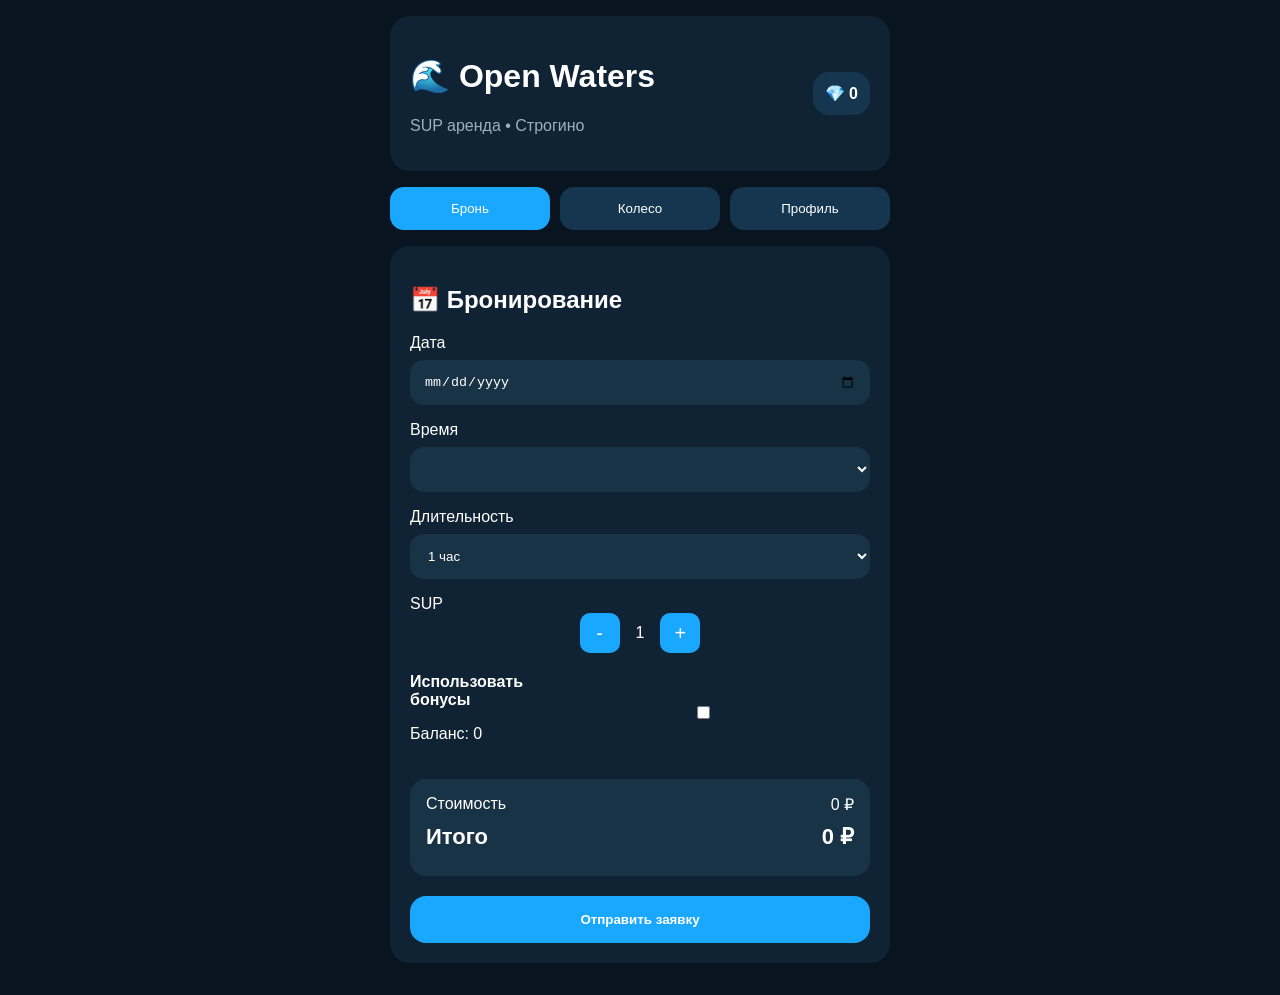
<file: index.html>
<!DOCTYPE html>
<html lang="ru">
<head>
  <meta charset="UTF-8">
  <meta name="viewport" content="width=device-width, initial-scale=1.0">
  <title>Open Waters</title>
  <script src="https://telegram.org/js/telegram-web-app.js"></script>
  <link rel="stylesheet" href="style.css">
</head>
<body>

<div class="container">

  <div class="header card">
    <div>
      <h1>🌊 Open Waters</h1>
      <p>SUP аренда • Строгино</p>
    </div>

    <div class="bonus-chip">
      💎 <span id="bonusBalance">0</span>
    </div>
  </div>

  <div class="tabs">
    <button class="tab active" data-tab="booking">Бронь</button>
    <button class="tab" data-tab="wheel">Колесо</button>
    <button class="tab" data-tab="profile">Профиль</button>
  </div>

  <div class="tab-content active" id="booking-tab">

    <div class="card">
      <h2>📅 Бронирование</h2>

      <label>Дата</label>
      <input type="date" id="date">

      <label>Время</label>
      <select id="time"></select>

      <label>Длительность</label>
      <select id="duration">
        <option value="1">1 час</option>
        <option value="2">2 часа</option>
        <option value="3">3 часа</option>
      </select>

      <label>SUP</label>
      <div class="counter">
        <button onclick="changeSup(-1)">-</button>
        <span id="supCount">1</span>
        <button onclick="changeSup(1)">+</button>
      </div>

      <div class="bonus-box">
        <div>
          <strong>Использовать бонусы</strong>
          <p>Баланс: <span id="bonusBalance2">0</span></p>
        </div>

        <input type="checkbox" id="useBonus">
      </div>

      <div class="price-box">
        <div class="price-row">
          <span>Стоимость</span>
          <span id="price">0 ₽</span>
        </div>

        <div class="price-row total">
          <span>Итого</span>
          <span id="total">0 ₽</span>
        </div>
      </div>

      <button class="main-btn" onclick="createBooking()">
        Отправить заявку
      </button>
    </div>
  </div>

  <div class="tab-content" id="wheel-tab">

    <div class="card center">
      <h2>🎰 Колесо удачи</h2>

      <div class="wheel-wrapper">

        <div class="pointer"></div>

        <div class="wheel" id="wheel">
          <div class="wheel-center">🌊</div>
        </div>
      </div>

      <button class="main-btn" onclick="spinWheel()">
        Крутить
      </button>

      <p id="wheelResult">Удачи 🍀</p>
    </div>
  </div>

  <div class="tab-content" id="profile-tab">

    <div class="card">
      <h2>👤 Профиль</h2>

      <div class="profile-row">
        <span>Имя</span>
        <strong id="profileName"></strong>
      </div>

      <div class="profile-row">
        <span>Бонусы</span>
        <strong id="profileBonus"></strong>
      </div>

      <div class="profile-row">
        <span>Посещения</span>
        <strong id="profileVisits"></strong>
      </div>

      <input id="refLink" readonly>

      <button class="secondary-btn" onclick="copyRef()">
        Скопировать реферальную ссылку
      </button>
    </div>

    <div class="card">
      <h2>📋 История</h2>
      <div id="history"></div>
    </div>

  </div>

</div>

<script src="app.js"></script>
</body>
</html>
</file>
<file: style.css>
body{
  margin:0;
  font-family:Arial,sans-serif;
  background:#081521;
  color:white;
}

.container{
  max-width:500px;
  margin:auto;
  padding:16px;
}

.card{
  background:#102334;
  border-radius:20px;
  padding:20px;
  margin-bottom:16px;
}

.header{
  display:flex;
  justify-content:space-between;
  align-items:center;
}

.header p{
  color:#9bb0c1;
}

.bonus-chip{
  background:#16354f;
  padding:12px;
  border-radius:16px;
  font-weight:bold;
}

.tabs{
  display:flex;
  gap:10px;
  margin:16px 0;
}

.tab{
  flex:1;
  padding:14px;
  border:none;
  border-radius:14px;
  background:#16354f;
  color:white;
  cursor:pointer;
}

.tab.active{
  background:#1aa8ff;
}

.tab-content{
  display:none;
}

.tab-content.active{
  display:block;
}

input,select{
  width:100%;
  margin-top:8px;
  margin-bottom:16px;
  padding:14px;
  border:none;
  border-radius:14px;
  background:#183246;
  color:white;
  box-sizing:border-box;
}

.counter{
  display:flex;
  justify-content:center;
  align-items:center;
  gap:16px;
  margin-bottom:20px;
}

.counter button{
  width:40px;
  height:40px;
  border:none;
  border-radius:10px;
  background:#1aa8ff;
  color:white;
  font-size:20px;
}

.bonus-box{
  display:flex;
  justify-content:space-between;
  align-items:center;
  margin-bottom:20px;
}

.price-box{
  background:#183246;
  padding:16px;
  border-radius:16px;
  margin-bottom:20px;
}

.price-row{
  display:flex;
  justify-content:space-between;
  margin-bottom:10px;
}

.total{
  font-size:22px;
  font-weight:bold;
}

.main-btn,
.secondary-btn{
  width:100%;
  padding:16px;
  border:none;
  border-radius:16px;
  background:#1aa8ff;
  color:white;
  font-weight:bold;
  cursor:pointer;
}

.secondary-btn{
  margin-top:12px;
}

.center{
  text-align:center;
}

.wheel-wrapper{
  width:260px;
  height:260px;
  margin:20px auto;
  position:relative;
}

.pointer{
  position:absolute;
  top:-15px;
  left:50%;
  transform:translateX(-50%);
  width:0;
  height:0;
  border-left:15px solid transparent;
  border-right:15px solid transparent;
  border-top:30px solid #ff5b5b;
  z-index:10;
}

.wheel{
  width:100%;
  height:100%;
  border-radius:50%;
  background:conic-gradient(
    #00bfff 0deg 45deg,
    #008cff 45deg 90deg,
    #00d4ff 90deg 135deg,
    #00a2ff 135deg 180deg,
    #00bfff 180deg 225deg,
    #008cff 225deg 270deg,
    #00d4ff 270deg 315deg,
    #00a2ff 315deg 360deg
  );
  transition:transform 5s cubic-bezier(.17,.67,.15,1);
  position:relative;
}

.wheel-center{
  position:absolute;
  top:50%;
  left:50%;
  transform:translate(-50%,-50%);
  width:80px;
  height:80px;
  border-radius:50%;
  background:#081521;
  display:flex;
  align-items:center;
  justify-content:center;
  font-size:30px;
}

.profile-row{
  display:flex;
  justify-content:space-between;
  margin-bottom:14px;
}

.history-item{
  background:#183246;
  padding:14px;
  border-radius:14px;
  margin-bottom:10px;
}
</file>
